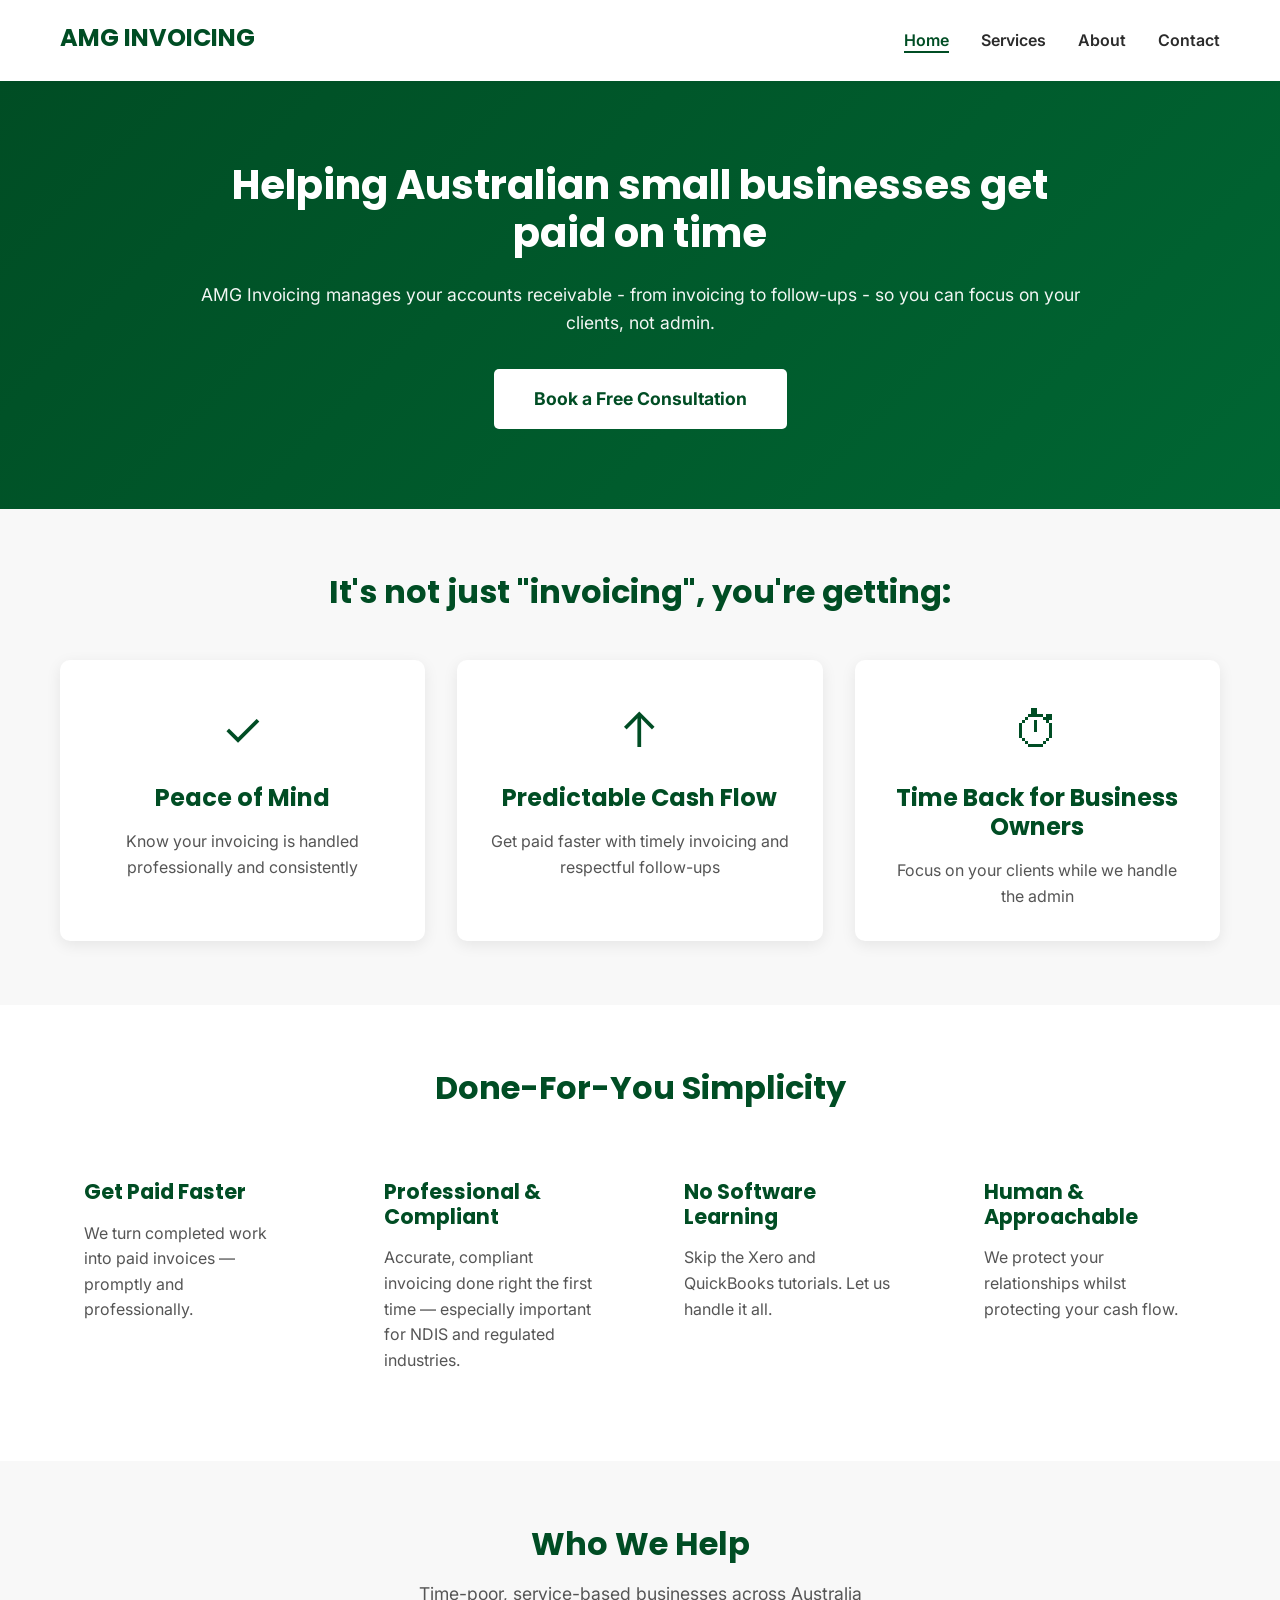
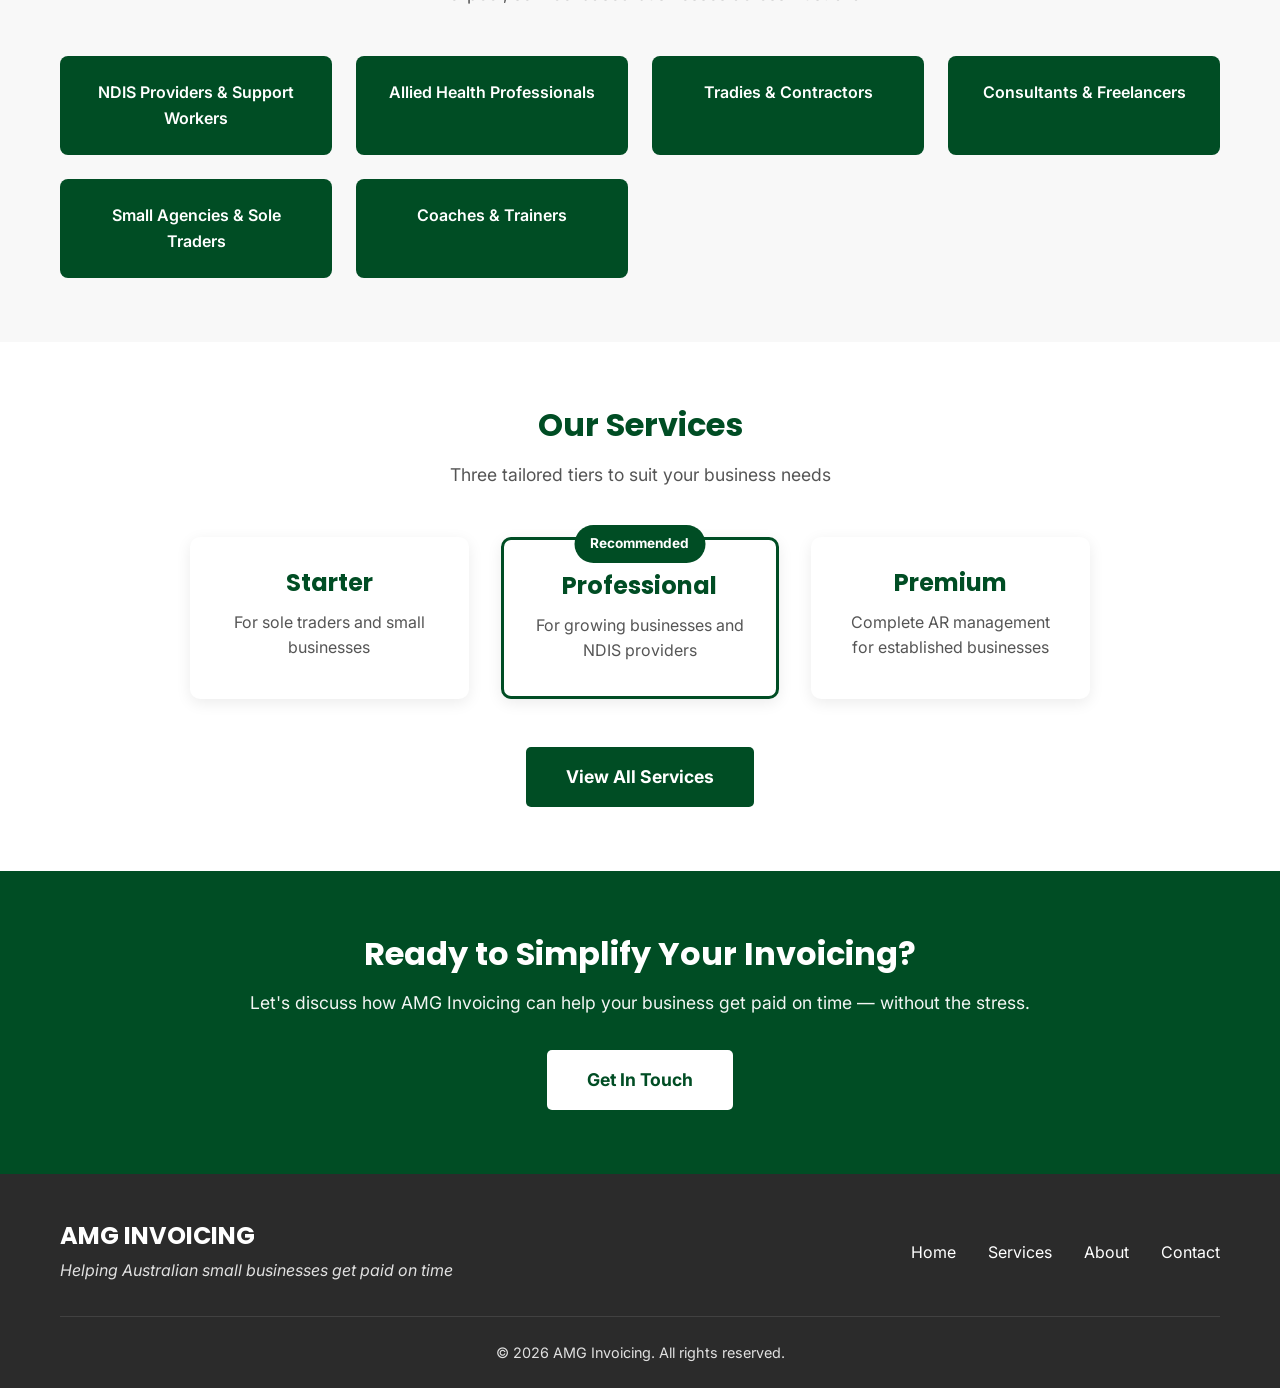
<file: index.html>
<!DOCTYPE html>
<html lang="en">
<head>
    <meta charset="UTF-8">
    <meta name="viewport" content="width=device-width, initial-scale=1.0">
    <meta name="description" content="AMG Invoicing - Professional invoicing and accounts receivable management for Australian small businesses. Get paid on time without the hassle.">
    <title>AMG Invoicing</title>
    <link rel="icon" type="image/jpg" href="amginvoicing.jpg">
    <link rel="preconnect" href="https://fonts.googleapis.com">
    <link rel="preconnect" href="https://fonts.gstatic.com" crossorigin>
    <link href="https://fonts.googleapis.com/css2?family=Inter:wght@400;600;700&family=Poppins:wght@600;700&display=swap" rel="stylesheet">
    <link rel="stylesheet" href="styles.css?v=2">
</head>
<body>
    <!-- Header -->
    <header>
        <nav class="navbar">
            <div class="container">
                <div class="logo">
                    <a href="index.html" style="text-decoration: none; color: inherit;">
                        <h1>AMG INVOICING</h1>
                    </a>
                </div>
                <ul class="nav-links">
                    <li><a href="index.html" class="active">Home</a></li>
                    <li><a href="services.html">Services</a></li>
                    <li><a href="about.html">About</a></li>
                    <li><a href="contact.html">Contact</a></li>
                </ul>
            </div>
        </nav>
    </header>

    <!-- Hero Section -->
    <section class="hero">
        <div class="container">
            <div class="hero-content">
                <h2 class="hero-title">Helping Australian small businesses get paid on time</h2>
                <p class="hero-description">AMG Invoicing manages your accounts receivable - from invoicing to follow-ups - so you can focus on your clients, not admin.</p>
                <a href="contact.html" class="cta-button">Book a Free Consultation</a>
            </div>
        </div>
    </section>

    <!-- Benefits Section -->
    <section class="benefits">
        <div class="container">
            <h2 class="section-title">It's not just "invoicing", you're getting:</h2>
            <div class="benefits-grid">
                <div class="benefit-card">
                    <div class="benefit-icon">✓</div>
                    <h3>Peace of Mind</h3>
                    <p>Know your invoicing is handled professionally and consistently</p>
                </div>
                <div class="benefit-card">
                    <div class="benefit-icon">↑</div>
                    <h3>Predictable Cash Flow</h3>
                    <p>Get paid faster with timely invoicing and respectful follow-ups</p>
                </div>
                <div class="benefit-card">
                    <div class="benefit-icon">⏱</div>
                    <h3>Time Back for Business Owners</h3>
                    <p>Focus on your clients while we handle the admin</p>
                </div>
            </div>
        </div>
    </section>

    <!-- How It Works -->
    <section class="how-it-works">
        <div class="container">
            <h2 class="section-title">Done-For-You Simplicity</h2>
            <div class="pillars-grid">
                <div class="pillar">
                    <h3>Get Paid Faster</h3>
                    <p>We turn completed work into paid invoices — promptly and professionally.</p>
                </div>
                <div class="pillar">
                    <h3>Professional & Compliant</h3>
                    <p>Accurate, compliant invoicing done right the first time — especially important for NDIS and regulated industries.</p>
                </div>
                <div class="pillar">
                    <h3>No Software Learning</h3>
                    <p>Skip the Xero and QuickBooks tutorials. Let us handle it all.</p>
                </div>
                <div class="pillar">
                    <h3>Human & Approachable</h3>
                    <p>We protect your relationships whilst protecting your cash flow.</p>
                </div>
            </div>
        </div>
    </section>

    <!-- Who We Help -->
    <section class="who-we-help">
        <div class="container">
            <h2 class="section-title">Who We Help</h2>
            <p class="section-subtitle">Time-poor, service-based businesses across Australia</p>
            <div class="industries-grid">
                <div class="industry">NDIS Providers & Support Workers</div>
                <div class="industry">Allied Health Professionals</div>
                <div class="industry">Tradies & Contractors</div>
                <div class="industry">Consultants & Freelancers</div>
                <div class="industry">Small Agencies & Sole Traders</div>
                <div class="industry">Coaches & Trainers</div>
            </div>
        </div>
    </section>

    <!-- Quick Services Preview -->
    <section class="services-preview">
        <div class="container">
            <h2 class="section-title">Our Services</h2>
            <p class="section-subtitle">Three tailored tiers to suit your business needs</p>
            <div class="service-preview-cards">
                <div class="preview-card">
                    <h3>Starter</h3>
                    <p>For sole traders and small businesses</p>
                </div>
                <div class="preview-card featured-preview">
                    <h3>Professional</h3>
                    <p>For growing businesses and NDIS providers</p>
                    <span class="preview-badge">Recommended</span>
                </div>
                <div class="preview-card">
                    <h3>Premium</h3>
                    <p>Complete AR management for established businesses</p>
                </div>
            </div>
            <a href="services.html" class="cta-button">View All Services</a>
        </div>
    </section>

    <!-- CTA Section -->
    <section class="cta-section">
        <div class="container">
            <h2>Ready to Simplify Your Invoicing?</h2>
            <p>Let's discuss how AMG Invoicing can help your business get paid on time — without the stress.</p>
            <a href="contact.html" class="cta-button">Get In Touch</a>
        </div>
    </section>

    <!-- Footer -->
    <footer class="footer">
        <div class="container">
            <div class="footer-content">
                <div class="footer-brand">
                    <h3>AMG INVOICING</h3>
                    <p>Helping Australian small businesses get paid on time</p>
                </div>
                <div class="footer-links">
                    <a href="index.html">Home</a>
                    <a href="services.html">Services</a>
                    <a href="about.html">About</a>
                    <a href="contact.html">Contact</a>
                </div>
            </div>
            <div class="footer-bottom">
                <p>&copy; 2026 AMG Invoicing. All rights reserved.</p>
            </div>
        </div>
    </footer>
</body>
</html>
</file>
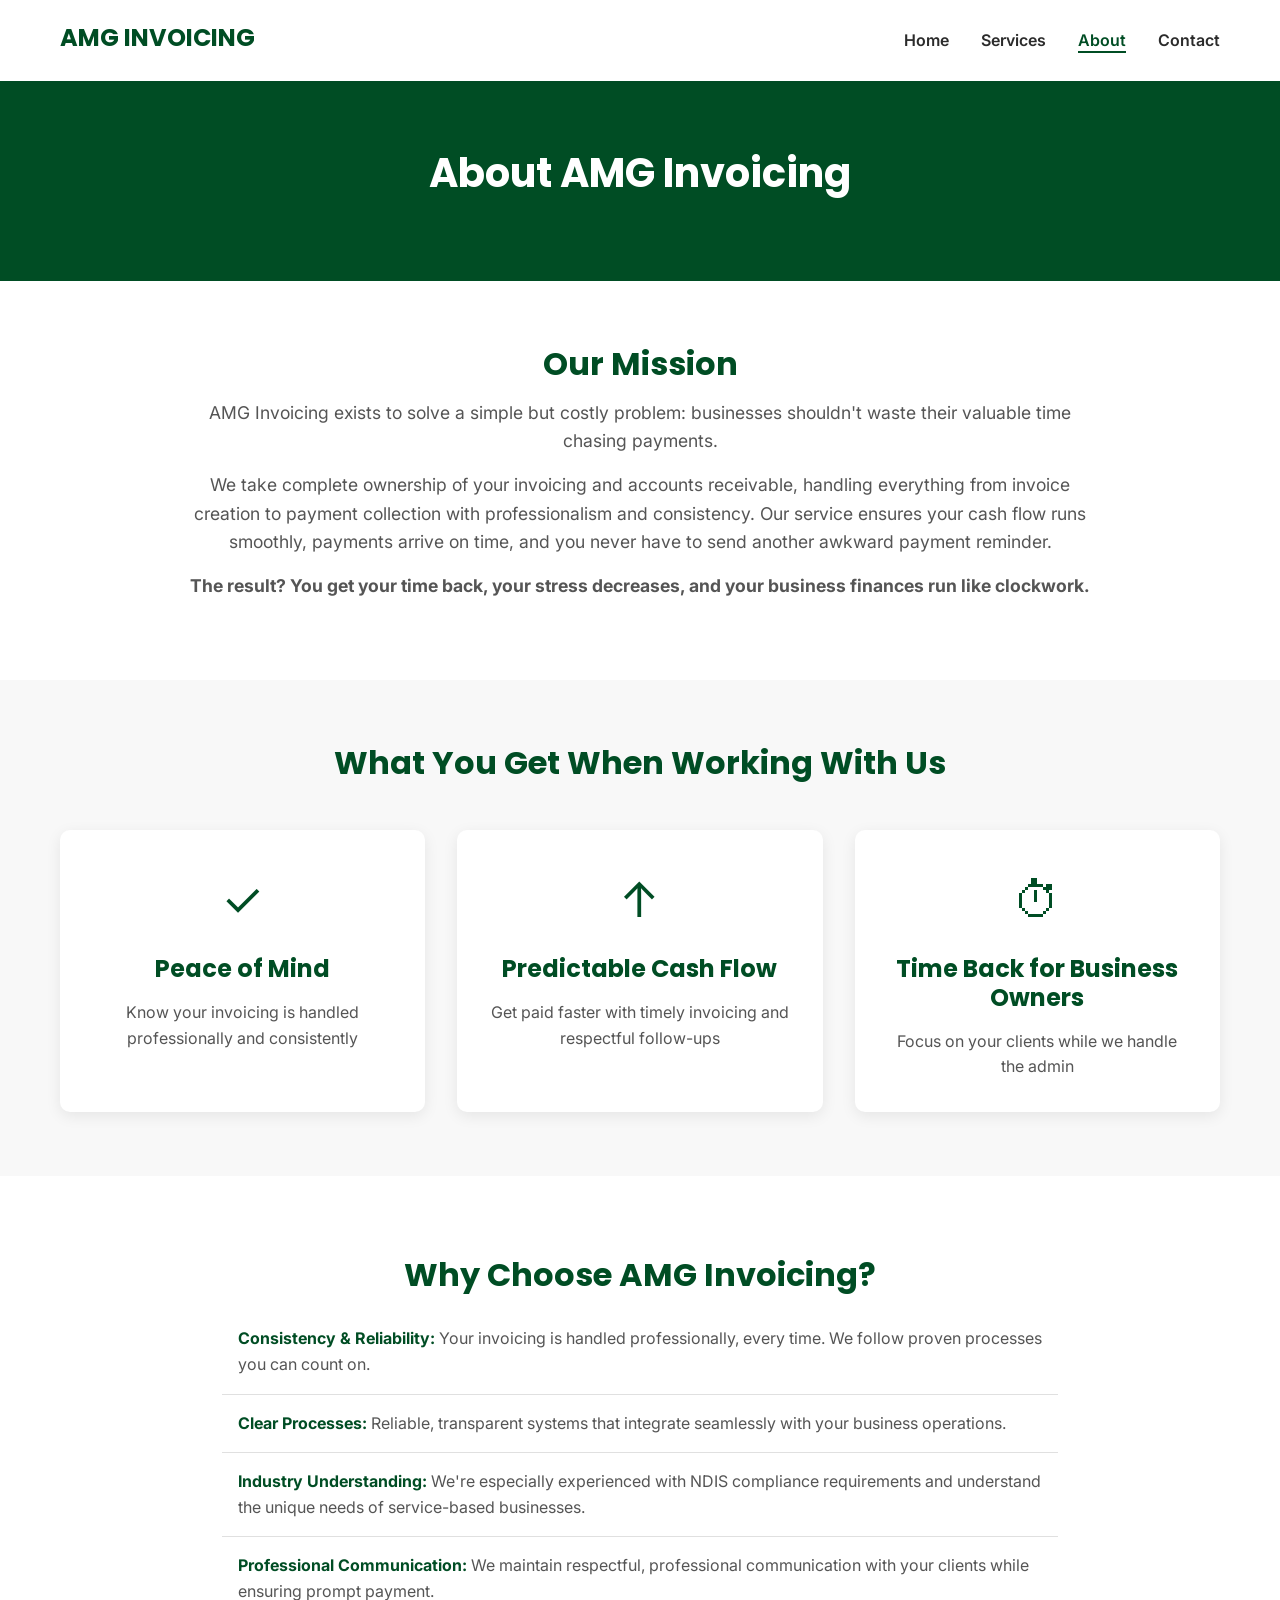
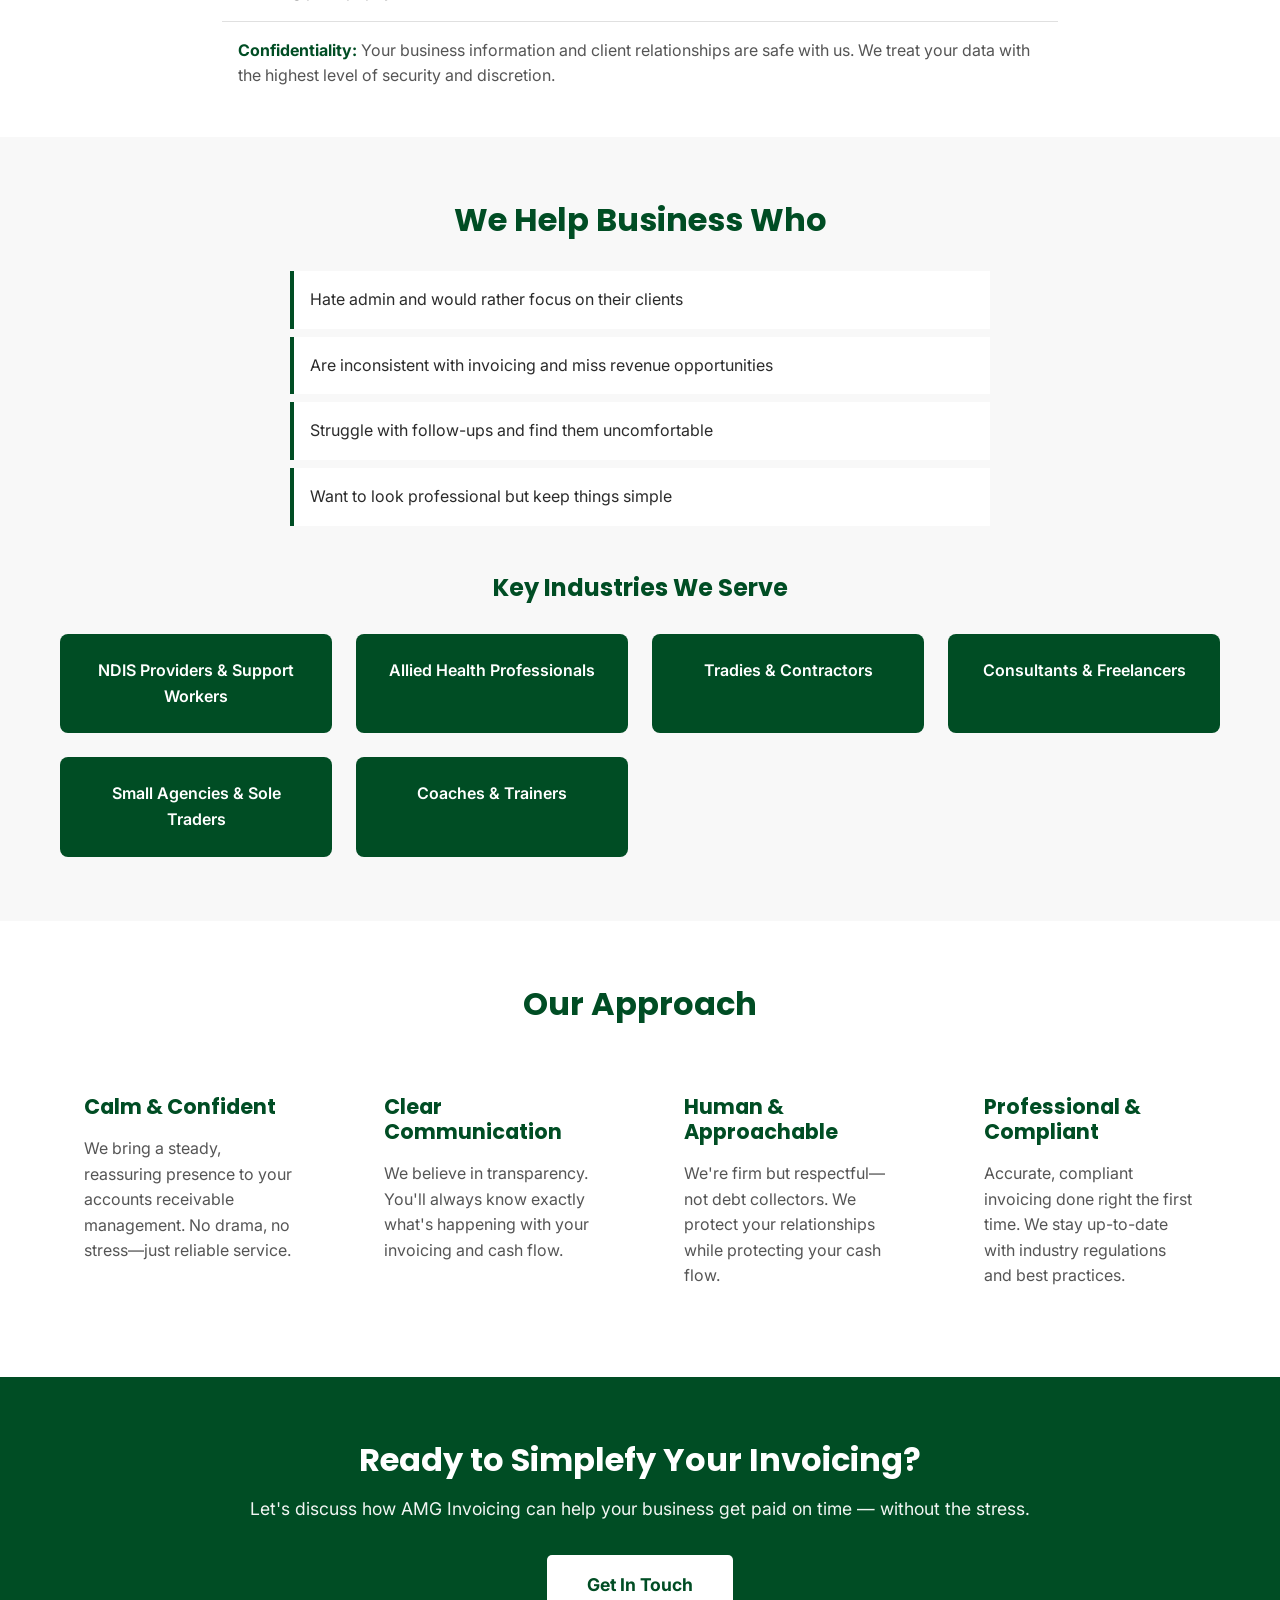
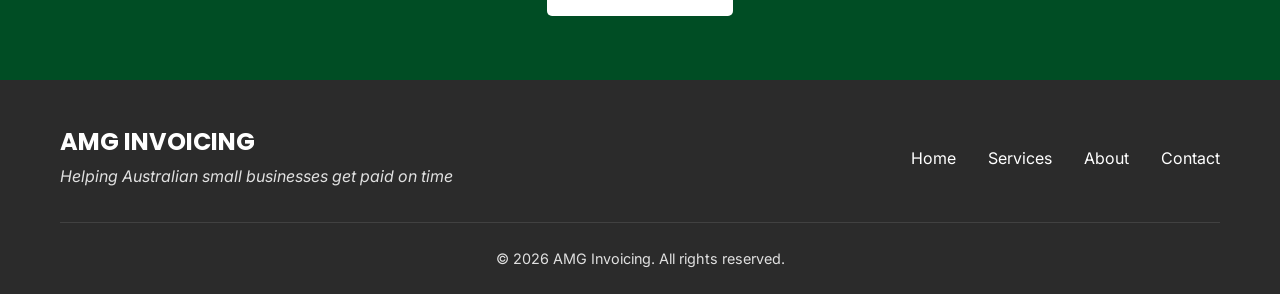
<file: about.html>
<!DOCTYPE html>
<html lang="en">
<head>
    <meta charset="UTF-8">
    <meta name="viewport" content="width=device-width, initial-scale=1.0">
    <meta name="description" content="About AMG Invoicing - Professional, reliable invoicing and accounts receivable management for Australian businesses.">
    <title>About Us | AMG Invoicing</title>
    <link rel="icon" type="image/jpg" href="amginvoicing.jpg">
    <link rel="preconnect" href="https://fonts.googleapis.com">
    <link rel="preconnect" href="https://fonts.gstatic.com" crossorigin>
    <link href="https://fonts.googleapis.com/css2?family=Inter:wght@400;600;700&family=Poppins:wght@600;700&display=swap" rel="stylesheet">
    <link rel="stylesheet" href="styles.css?v=2">
</head>
<body>
    <!-- Header -->
    <header>
        <nav class="navbar">
            <div class="container">
                <div class="logo">
                    <a href="index.html" style="text-decoration: none; color: inherit;">
                        <h1>AMG INVOICING</h1>
                    </a>
                </div>
                <ul class="nav-links">
                    <li><a href="index.html">Home</a></li>
                    <li><a href="services.html">Services</a></li>
                    <li><a href="about.html" class="active">About</a></li>
                    <li><a href="contact.html">Contact</a></li>
                </ul>
            </div>
        </nav>
    </header>

    <!-- Page Header -->
    <section class="page-header">
        <div class="container">
            <h2 class="page-title">About AMG Invoicing</h2>
        </div>
    </section>

    <!-- About Section -->
    <section class="about">
        <div class="container">
            <div class="about-content">
                <h2 class="section-title">Our Mission</h2>
                <p class="about-text">AMG Invoicing exists to solve a simple but costly problem: businesses shouldn't waste their valuable time chasing payments. </p> 
                <p class="about-text">We take complete ownership of your invoicing and accounts receivable, handling everything from invoice creation to payment collection with professionalism and consistency. Our service ensures your cash flow runs smoothly, payments arrive on time, and you never have to send another awkward payment reminder.</p>
                <p class="about-text"><b>The result? You get your time back, your stress decreases, and your business finances run like clockwork.</b></p>
            </div>
        </div>
    </section>

    <!-- What We Offer -->
    <section class="benefits">
        <div class="container">
            <h2 class="section-title">What You Get When Working With Us</h2>
            <div class="benefits-grid">
                <div class="benefit-card">
                    <div class="benefit-icon">✓</div>
                    <h3>Peace of Mind</h3>
                    <p>Know your invoicing is handled professionally and consistently</p>
                </div>
                <div class="benefit-card">
                    <div class="benefit-icon">↑</div>
                    <h3>Predictable Cash Flow</h3>
                    <p>Get paid faster with timely invoicing and respectful follow-ups</p>
                </div>
                <div class="benefit-card">
                    <div class="benefit-icon">⏱</div>
                    <h3>Time Back for Business Owners</h3>
                    <p>Focus on your clients while we handle the admin</p>
                </div>
            </div>
        </div>
    </section>

    <!-- Trust Builders -->
    <section class="trust-section">
        <div class="container">
            <div class="about-content">
                <div class="trust-builders">
                    <h2 class="section-title">Why Choose AMG Invoicing?</h2>
                    <ul>
                        <li><strong>Consistency & Reliability:</strong> Your invoicing is handled professionally, every time. We follow proven processes you can count on.</li>
                        <li><strong>Clear Processes:</strong> Reliable, transparent systems that integrate seamlessly with your business operations.</li>
                        <li><strong>Industry Understanding:</strong> We're especially experienced with NDIS compliance requirements and understand the unique needs of service-based businesses.</li>
                        <li><strong>Professional Communication:</strong> We maintain respectful, professional communication with your clients while ensuring prompt payment.</li>
                        <li><strong>Confidentiality:</strong> Your business information and client relationships are safe with us. We treat your data with the highest level of security and discretion.</li>
                    </ul>
                </div>
            </div>
        </div>
    </section>

        <!-- Who We Help -->
        <section class="who-we-help">
            <div class="container">
                <h2 class="section-title">We Help Business Who</h2>
                <div class="help-points">
                    <ul>
                        <li>Hate admin and would rather focus on their clients</li>
                        <li>Are inconsistent with invoicing and miss revenue opportunities</li>
                        <li>Struggle with follow-ups and find them uncomfortable</li>
                        <li>Want to look professional but keep things simple</li>
                    </ul>
                </div>
                <h3 class="subsection-title">Key Industries We Serve</h3>
                <div class="industries-grid">
                    <div class="industry">NDIS Providers & Support Workers</div>
                    <div class="industry">Allied Health Professionals</div>
                    <div class="industry">Tradies & Contractors</div>
                    <div class="industry">Consultants & Freelancers</div>
                    <div class="industry">Small Agencies & Sole Traders</div>
                    <div class="industry">Coaches & Trainers</div>
                </div>
            </div>
        </section>

    <!-- Brand Values -->
    <section class="values-section">
        <div class="container">
            <h2 class="section-title">Our Approach</h2>
            <div class="pillars-grid">
                <div class="pillar">
                    <h3>Calm & Confident</h3>
                    <p>We bring a steady, reassuring presence to your accounts receivable management. No drama, no stress—just reliable service.</p>
                </div>
                <div class="pillar">
                    <h3>Clear Communication</h3>
                    <p>We believe in transparency. You'll always know exactly what's happening with your invoicing and cash flow.</p>
                </div>
                <div class="pillar">
                    <h3>Human & Approachable</h3>
                    <p>We're firm but respectful—not debt collectors. We protect your relationships while protecting your cash flow.</p>
                </div>
                <div class="pillar">
                    <h3>Professional & Compliant</h3>
                    <p>Accurate, compliant invoicing done right the first time. We stay up-to-date with industry regulations and best practices.</p>
                </div>
            </div>
        </div>
    </section>

    <!-- CTA Section -->
    <section class="cta-section">
        <div class="container">
            <h2>Ready to Simplefy Your Invoicing?</h2>
            <p>Let's discuss how AMG Invoicing can help your business get paid on time — without the stress.</p>
            <a href="contact.html" class="cta-button">Get In Touch</a>
        </div>
    </section>

    <!-- Footer -->
    <footer class="footer">
        <div class="container">
            <div class="footer-content">
                <div class="footer-brand">
                    <h3>AMG INVOICING</h3>
                    <p>Helping Australian small businesses get paid on time</p>
                </div>
                <div class="footer-links">
                    <a href="index.html">Home</a>
                    <a href="services.html">Services</a>
                    <a href="about.html">About</a>
                    <a href="contact.html">Contact</a>
                </div>
            </div>
            <div class="footer-bottom">
                <p>&copy; 2026 AMG Invoicing. All rights reserved.</p>
            </div>
        </div>
    </footer>
</body>
</html>
</file>
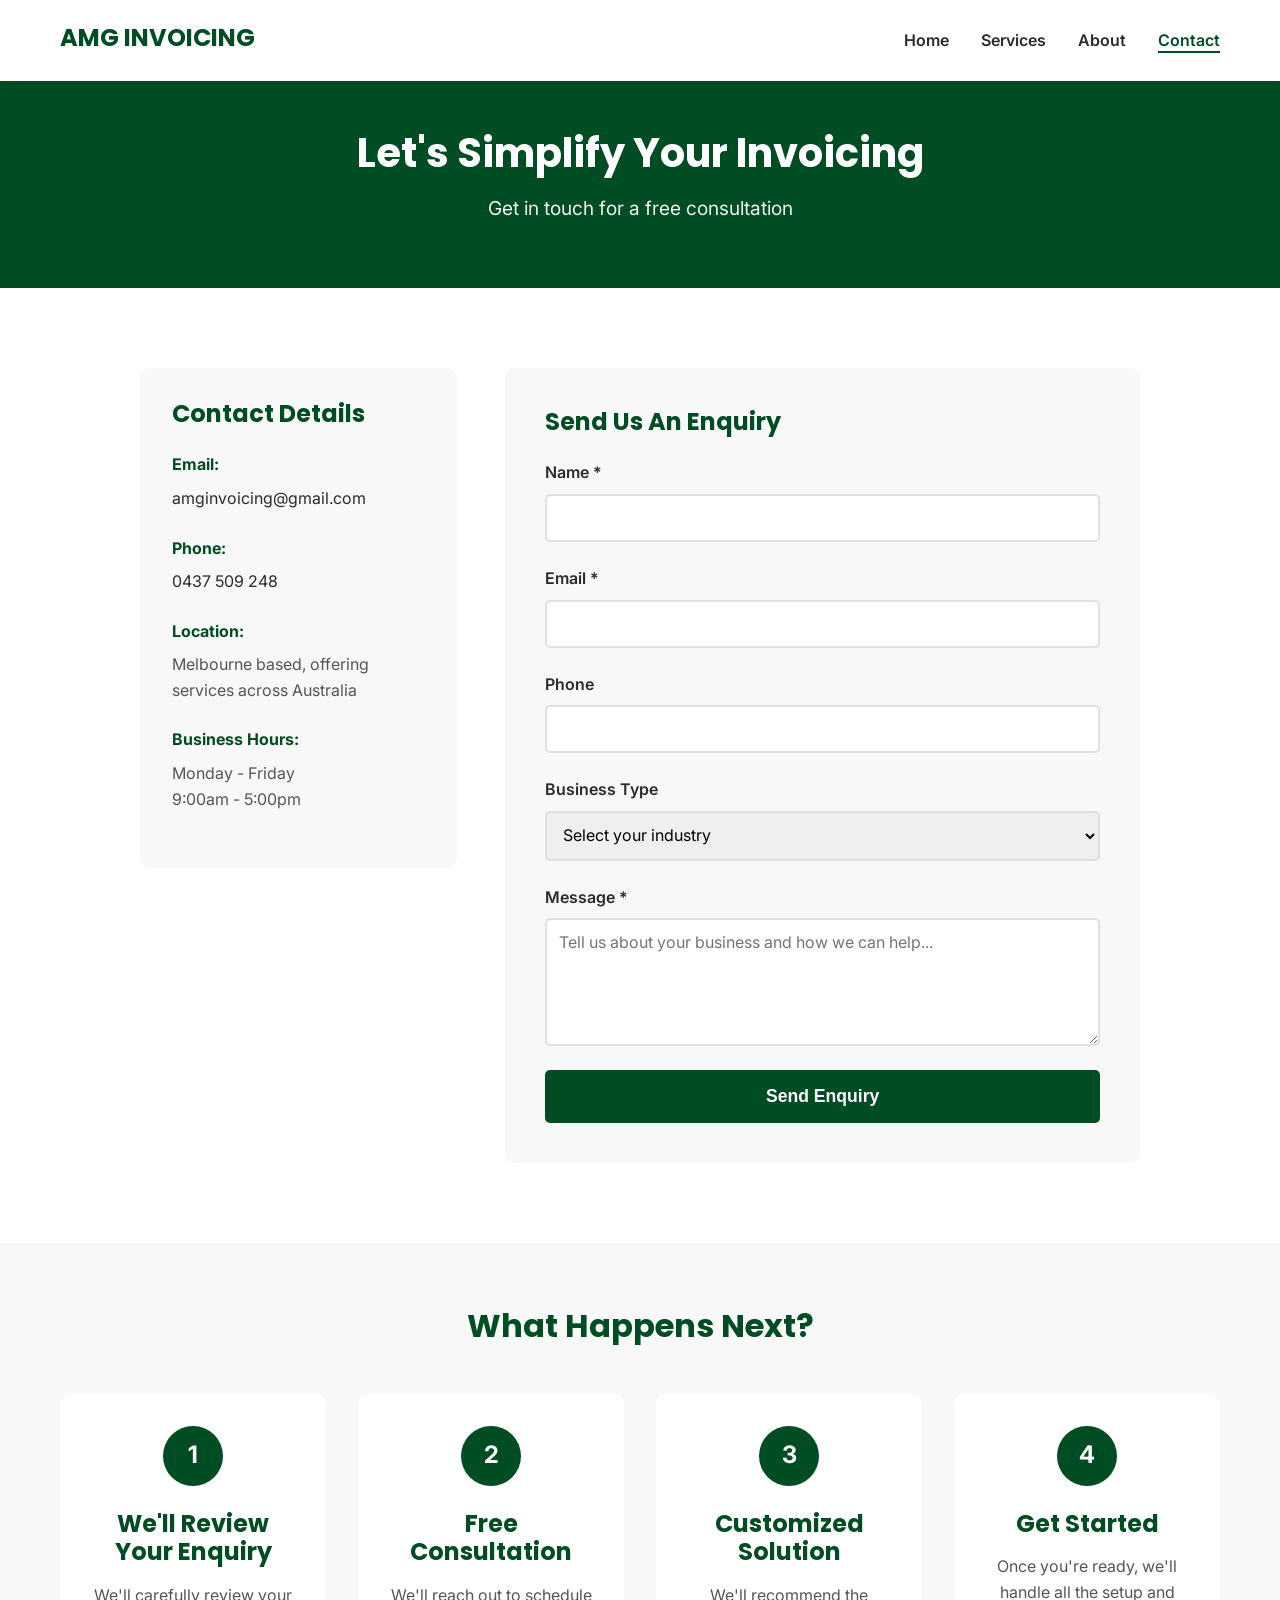
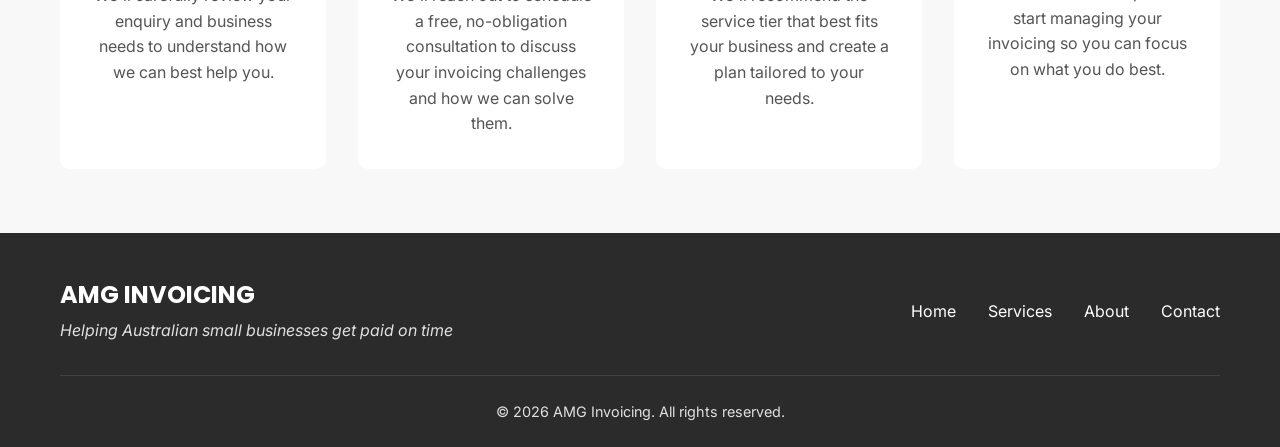
<file: contact.html>
<!DOCTYPE html>
<html lang="en">
<head>
    <meta charset="UTF-8">
    <meta name="viewport" content="width=device-width, initial-scale=1.0">
    <meta name="description" content="Contact AMG Invoicing - Get in touch for a free consultation about our invoicing and accounts receivable services.">
    <title>Contact Us | AMG Invoicing</title>
    <link rel="icon" type="image/jpg" href="amginvoicing.jpg">
    <link rel="preconnect" href="https://fonts.googleapis.com">
    <link rel="preconnect" href="https://fonts.gstatic.com" crossorigin>
    <link href="https://fonts.googleapis.com/css2?family=Inter:wght@400;600;700&family=Poppins:wght@600;700&display=swap" rel="stylesheet">
    <link rel="stylesheet" href="styles.css?v=2">
</head>
<body>
    <!-- Header -->
    <header>
        <nav class="navbar">
            <div class="container">
                <div class="logo">
                    <a href="index.html" style="text-decoration: none; color: inherit;">
                        <h1>AMG INVOICING</h1>
                    </a>
                </div>
                <ul class="nav-links">
                    <li><a href="index.html">Home</a></li>
                    <li><a href="services.html">Services</a></li>
                    <li><a href="about.html">About</a></li>
                    <li><a href="contact.html" class="active">Contact</a></li>
                </ul>
            </div>
        </nav>
    </header>

    <!-- Page Header -->
    <section class="page-header">
        <div class="container">
            <h2 class="page-title">Let's Simplify Your Invoicing</h2>
            <p class="page-subtitle">Get in touch for a free consultation</p>
        </div>
    </section>

    <!-- Contact Section -->
    <section class="contact">
        <div class="container">
            <div class="contact-wrapper">
                <div class="contact-info">
                    <h3>Contact Details</h3>
                    <div class="contact-item">
                        <strong>Email:</strong>
                        <a href="mailto:amginvoicing@gmail.com">amginvoicing@gmail.com</a>
                    </div>
                    <div class="contact-item">
                        <strong>Phone:</strong>
                        <a href="tel:0437509248">0437 509 248</a>
                    </div>
                    <div class="contact-item">
                        <strong>Location:</strong>
                        <p>Melbourne based, offering services across Australia</p>
                    </div>
                    <div class="contact-item">
                        <strong>Business Hours:</strong>
                        <p>Monday - Friday<br>9:00am - 5:00pm</p>
                    </div>
                </div>
                <div class="contact-form-wrapper">
                    <h3>Send Us An Enquiry</h3>
                    <form action="https://formspree.io/f/xkoowbpy" method="POST" class="contact-form">
                        <div class="form-group">
                            <label for="name">Name *</label>
                            <input type="text" id="name" name="name" required>
                        </div>
                        <div class="form-group">
                            <label for="email">Email *</label>
                            <input type="email" id="email" name="email" required>
                        </div>
                        <div class="form-group">
                            <label for="phone">Phone</label>
                            <input type="tel" id="phone" name="phone">
                        </div>
                        <div class="form-group">
                            <label for="business">Business Type</label>
                            <select id="business" name="business">
                                <option value="">Select your industry</option>
                                <option value="ndis">NDIS Provider / Support Worker</option>
                                <option value="allied-health">Allied Health Professional</option>
                                <option value="tradie">Tradie / Contractor</option>
                                <option value="consultant">Consultant / Freelancer</option>
                                <option value="agency">Small Agency / Sole Trader</option>
                                <option value="coach">Coach / Trainer</option>
                                <option value="other">Other</option>
                            </select>
                        </div>
                        <div class="form-group">
                            <label for="message">Message *</label>
                            <textarea id="message" name="message" rows="5" required placeholder="Tell us about your business and how we can help..."></textarea>
                        </div>
                        <button type="submit" class="submit-button">Send Enquiry</button>
                    </form>
                </div>
            </div>
        </div>
    </section>

    <!-- FAQ or Additional Info -->
    <section class="contact-info-section">
        <div class="container">
            <h2 class="section-title">What Happens Next?</h2>
            <div class="process-steps">
                <div class="step">
                    <div class="step-number">1</div>
                    <h3>We'll Review Your Enquiry</h3>
                    <p>We'll carefully review your enquiry and business needs to understand how we can best help you.</p>
                </div>
                <div class="step">
                    <div class="step-number">2</div>
                    <h3>Free Consultation</h3>
                    <p>We'll reach out to schedule a free, no-obligation consultation to discuss your invoicing challenges and how we can solve them.</p>
                </div>
                <div class="step">
                    <div class="step-number">3</div>
                    <h3>Customized Solution</h3>
                    <p>We'll recommend the service tier that best fits your business and create a plan tailored to your needs.</p>
                </div>
                <div class="step">
                    <div class="step-number">4</div>
                    <h3>Get Started</h3>
                    <p>Once you're ready, we'll handle all the setup and start managing your invoicing so you can focus on what you do best.</p>
                </div>
            </div>
        </div>
    </section>

    <!-- Footer -->
    <footer class="footer">
        <div class="container">
            <div class="footer-content">
                <div class="footer-brand">
                    <h3>AMG INVOICING</h3>
                    <p>Helping Australian small businesses get paid on time</p>
                </div>
                <div class="footer-links">
                    <a href="index.html">Home</a>
                    <a href="services.html">Services</a>
                    <a href="about.html">About</a>
                    <a href="contact.html">Contact</a>
                </div>
            </div>
            <div class="footer-bottom">
                <p>&copy; 2026 AMG Invoicing. All rights reserved.</p>
            </div>
        </div>
    </footer>
</body>
</html>
</file>
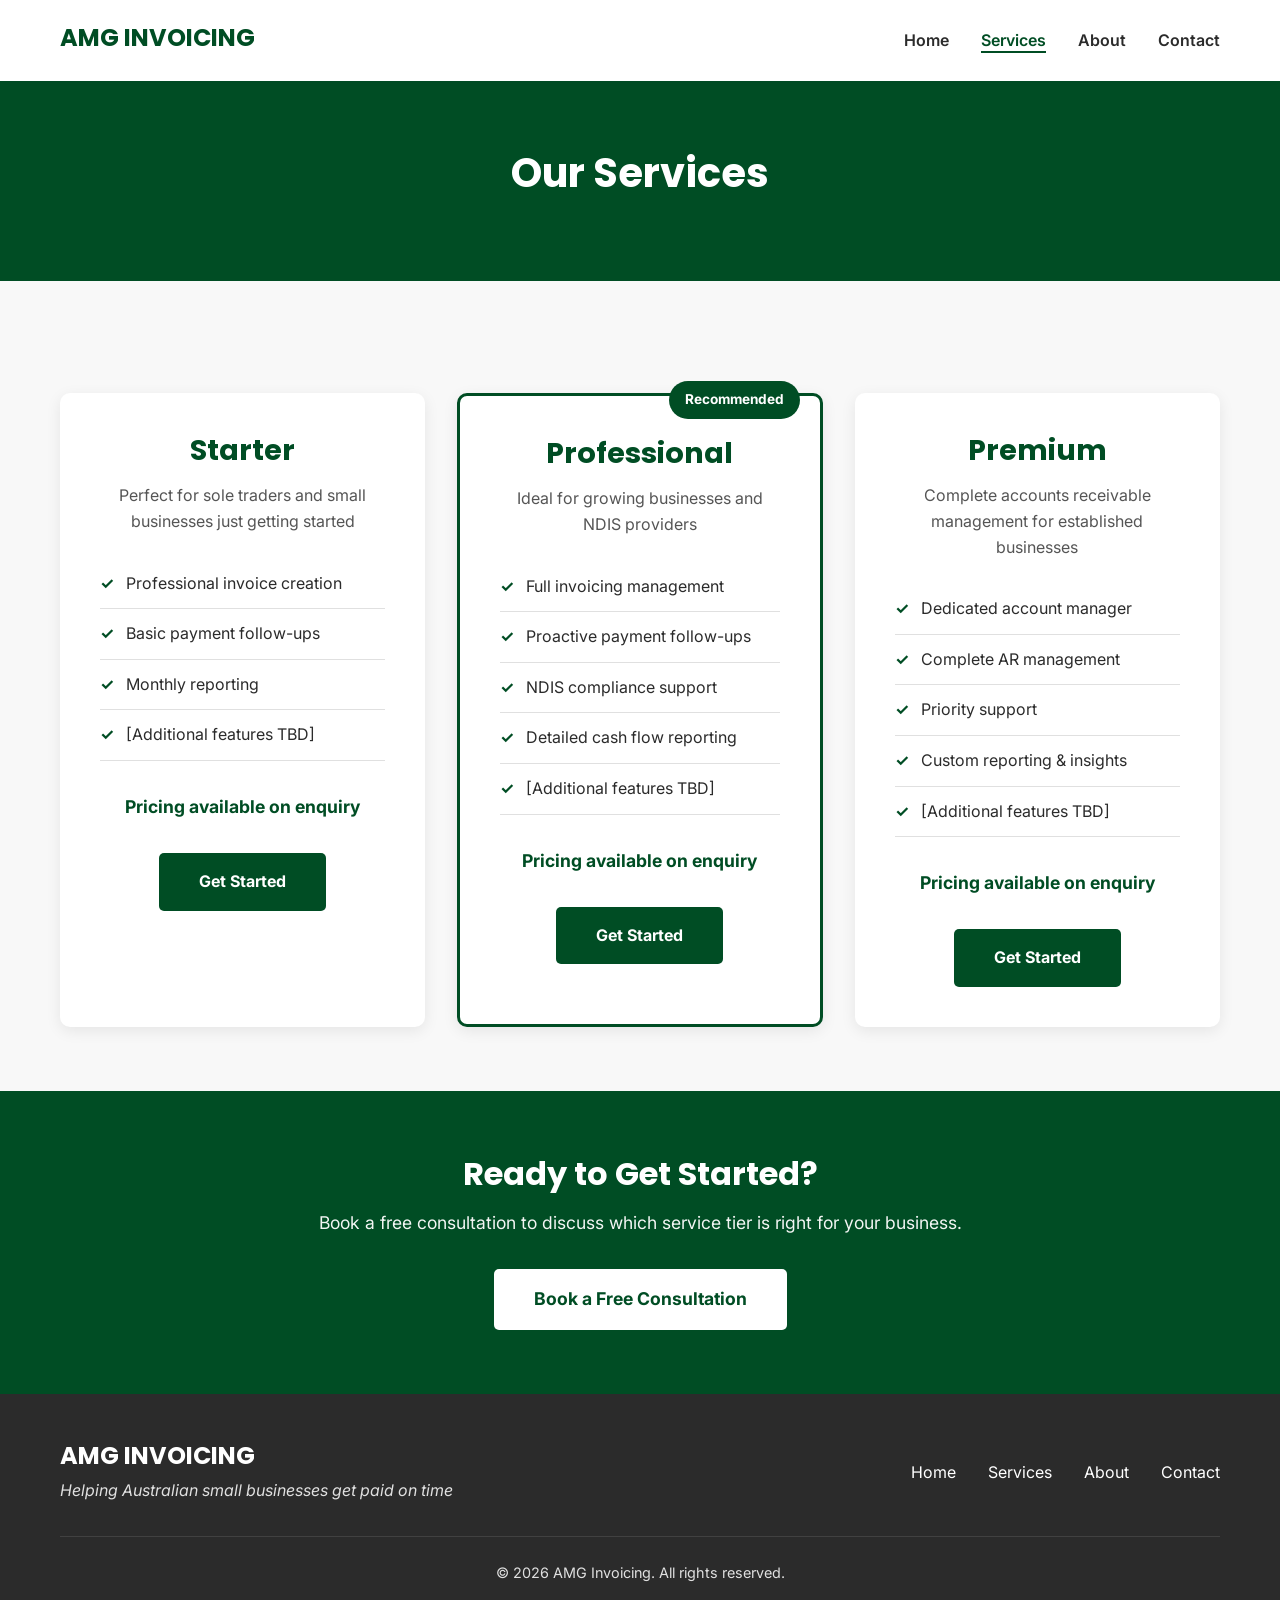
<file: services.html>
<!DOCTYPE html>
<html lang="en">
<head>
    <meta charset="UTF-8">
    <meta name="viewport" content="width=device-width, initial-scale=1.0">
    <meta name="description" content="AMG Invoicing Services - Tailored invoicing solutions for Australian service-based businesses.">
    <title>Our Services | AMG Invoicing</title>
    <link rel="icon" type="image/jpg" href="amginvoicing.jpg">
    <link rel="preconnect" href="https://fonts.googleapis.com">
    <link rel="preconnect" href="https://fonts.gstatic.com" crossorigin>
    <link href="https://fonts.googleapis.com/css2?family=Inter:wght@400;600;700&family=Poppins:wght@600;700&display=swap" rel="stylesheet">
    <link rel="stylesheet" href="styles.css?v=2">
</head>
<body>
    <!-- Header -->
    <header>
        <nav class="navbar">
            <div class="container">
                <div class="logo">
                    <a href="index.html" style="text-decoration: none; color: inherit;">
                        <h1>AMG INVOICING</h1>
                    </a>
                </div>
                <ul class="nav-links">
                    <li><a href="index.html">Home</a></li>
                    <li><a href="services.html" class="active">Services</a></li>
                    <li><a href="about.html">About</a></li>
                    <li><a href="contact.html">Contact</a></li>
                </ul>
            </div>
        </nav>
    </header>

    <!-- Page Header -->
    <section class="page-header">
        <div class="container">
            <h2 class="page-title">Our Services</h2>
        </div>
    </section>

    <!-- Services Section -->
    <section class="services">
        <div class="container">
            <div class="services-grid">
                <div class="service-card">
                    <h3 class="service-tier">Starter</h3>
                    <p class="service-description">Perfect for sole traders and small businesses just getting started</p>
                    <ul class="service-features">
                        <li>Professional invoice creation</li>
                        <li>Basic payment follow-ups</li>
                        <li>Monthly reporting</li>
                        <li>[Additional features TBD]</li>
                    </ul>
                    <p class="service-price">Pricing available on enquiry</p>
                    <a href="contact.html" class="service-cta">Get Started</a>
                </div>
                <div class="service-card featured">
                    <div class="popular-badge">Recommended</div>
                    <h3 class="service-tier">Professional</h3>
                    <p class="service-description">Ideal for growing businesses and NDIS providers</p>
                    <ul class="service-features">
                        <li>Full invoicing management</li>
                        <li>Proactive payment follow-ups</li>
                        <li>NDIS compliance support</li>
                        <li>Detailed cash flow reporting</li>
                        <li>[Additional features TBD]</li>
                    </ul>
                    <p class="service-price">Pricing available on enquiry</p>
                    <a href="contact.html" class="service-cta">Get Started</a>
                </div>
                <div class="service-card">
                    <h3 class="service-tier">Premium</h3>
                    <p class="service-description">Complete accounts receivable management for established businesses</p>
                    <ul class="service-features">
                        <li>Dedicated account manager</li>
                        <li>Complete AR management</li>
                        <li>Priority support</li>
                        <li>Custom reporting & insights</li>
                        <li>[Additional features TBD]</li>
                    </ul>
                    <p class="service-price">Pricing available on enquiry</p>
                    <a href="contact.html" class="service-cta">Get Started</a>
                </div>
            </div>
        </div>
    </section>

    <!-- CTA Section -->
    <section class="cta-section">
        <div class="container">
            <h2>Ready to Get Started?</h2>
            <p>Book a free consultation to discuss which service tier is right for your business.</p>
            <a href="contact.html" class="cta-button">Book a Free Consultation</a>
        </div>
    </section>

    <!-- Footer -->
    <footer class="footer">
        <div class="container">
            <div class="footer-content">
                <div class="footer-brand">
                    <h3>AMG INVOICING</h3>
                    <p>Helping Australian small businesses get paid on time</p>
                </div>
                <div class="footer-links">
                    <a href="index.html">Home</a>
                    <a href="services.html">Services</a>
                    <a href="about.html">About</a>
                    <a href="contact.html">Contact</a>
                </div>
            </div>
            <div class="footer-bottom">
                <p>&copy; 2026 AMG Invoicing. All rights reserved.</p>
            </div>
        </div>
    </footer>
</body>
</html>
</file>
<file: styles.css>
/* ===================================
   AMG Invoicing - Stylesheet
   Brand Colors:
   - Emerald Green: #004D24
   - Charcoal: #2b2b2b
   - White: #ffffff
   =================================== */

/* Reset & Base Styles */
* {
    margin: 0;
    padding: 0;
    box-sizing: border-box;
}

:root {
    --emerald-green: #004D24;
    --charcoal: #2b2b2b;
    --white: #ffffff;
    --light-gray: #f8f8f8;
    --medium-gray: #e0e0e0;
    --text-gray: #555555;
}

html {
    scroll-behavior: smooth;
}

body {
    font-family: 'Inter', -apple-system, BlinkMacSystemFont, 'Segoe UI', sans-serif;
    line-height: 1.6;
    color: var(--charcoal);
    background-color: var(--white);
}

.container {
    max-width: 1200px;
    margin: 0 auto;
    padding: 0 20px;
}

/* Typography */
h1, h2, h3 {
    font-family: 'Poppins', sans-serif;
    font-weight: 700;
    line-height: 1.2;
}

h1 {
    font-size: 1.8rem;
    color: var(--emerald-green);
}

h2 {
    font-size: 2rem;
    margin-bottom: 1rem;
}

h3 {
    font-size: 1.5rem;
    margin-bottom: 0.75rem;
}

p {
    margin-bottom: 1rem;
}

/* Header & Navigation */
header {
    background-color: var(--white);
    box-shadow: 0 2px 10px rgba(0, 0, 0, 0.05);
    position: sticky;
    top: 0;
    z-index: 1000;
}

.navbar {
    padding: 1.5rem 0;
}

.navbar .container {
    display: flex;
    justify-content: space-between;
    align-items: center;
}

.logo h1 {
    margin-bottom: 0.25rem;
    font-size: 1.5rem;
}

.logo-tagline {
    font-size: 0.75rem;
    color: var(--text-gray);
    margin: 0;
}

.nav-links {
    display: flex;
    list-style: none;
    gap: 2rem;
}

.nav-links a {
    text-decoration: none;
    color: var(--charcoal);
    font-weight: 600;
    transition: color 0.3s ease;
    padding-bottom: 4px;
}

.nav-links a:hover {
    color: var(--emerald-green);
}

.nav-links a.active {
    color: var(--emerald-green);
    border-bottom: 2px solid var(--emerald-green);
    padding-bottom: 1px;
}

/* Hero Section */
.hero {
    background: linear-gradient(135deg, var(--emerald-green) 0%, #006633 100%);
    color: var(--white);
    padding: 5rem 0;
    text-align: center;
}

/* Page Header (for separate pages) */
.page-header {
    background-color: #004D24 !important;
    background-image: linear-gradient(135deg, #004D24 0%, #006633 100%) !important;
    background: #004D24 !important;
    color: #ffffff !important;
    padding: 3rem 0 !important;
    text-align: center;
    min-height: 200px;
    display: flex;
    align-items: center;
    justify-content: center;
}

.page-header .container {
    color: #ffffff !important;
}

.page-title {
    font-size: 2.5rem;
    margin-bottom: 1rem;
    color: #ffffff !important;
}

.page-subtitle {
    font-size: 1.2rem;
    opacity: 0.95;
    color: #ffffff !important;
}

.hero-content {
    max-width: 900px;
    margin: 0 auto;
}

.hero-title {
    font-size: 2.5rem;
    margin-bottom: 1.5rem;
    color: var(--white);
}

.hero-subtitle {
    font-size: 1.25rem;
    margin-bottom: 1rem;
    font-weight: 600;
}

.hero-description {
    font-size: 1.1rem;
    margin-bottom: 2rem;
    opacity: 0.95;
}

.cta-button {
    display: inline-block;
    background-color: var(--white);
    color: var(--emerald-green);
    padding: 1rem 2.5rem;
    font-size: 1.1rem;
    font-weight: 700;
    text-decoration: none;
    border-radius: 5px;
    transition: transform 0.3s ease, box-shadow 0.3s ease;
}

.cta-button:hover {
    transform: translateY(-2px);
    box-shadow: 0 8px 20px rgba(0, 0, 0, 0.15);
}

/* Section Styles */
section {
    padding: 4rem 0;
}

.section-title {
    text-align: center;
    color: var(--emerald-green);
    margin-bottom: 1rem;
}

.section-subtitle {
    text-align: center;
    font-size: 1.1rem;
    color: var(--text-gray);
    margin-bottom: 3rem;
}

/* Benefits Section */
.benefits {
    background-color: var(--light-gray);
}

.benefits-grid {
    display: grid;
    grid-template-columns: repeat(auto-fit, minmax(280px, 1fr));
    gap: 2rem;
    margin-top: 3rem;
}

.benefit-card {
    background-color: var(--white);
    padding: 2rem;
    border-radius: 10px;
    text-align: center;
    box-shadow: 0 4px 15px rgba(0, 0, 0, 0.08);
    transition: transform 0.3s ease;
}

.benefit-card:hover {
    transform: translateY(-5px);
}

.benefit-icon {
    font-size: 3rem;
    color: var(--emerald-green);
    margin-bottom: 1rem;
}

.benefit-card h3 {
    color: var(--emerald-green);
    margin-bottom: 1rem;
}

.benefit-card p {
    color: var(--text-gray);
    margin: 0;
}

/* How It Works / Pillars */
.how-it-works {
    background-color: var(--white);
}

.pillars-grid {
    display: grid;
    grid-template-columns: repeat(auto-fit, minmax(250px, 1fr));
    gap: 2.5rem;
    margin-top: 3rem;
}

.pillar {
    padding: 1.5rem;
}

.pillar h3 {
    color: var(--emerald-green);
    margin-bottom: 1rem;
    font-size: 1.3rem;
}

.pillar p {
    color: var(--text-gray);
    margin: 0;
}

/* Services Section */
.services {
    background-color: #f8f8f8;
    padding: 4rem 0;
}

.services-grid {
    display: grid;
    grid-template-columns: repeat(auto-fit, minmax(300px, 1fr));
    gap: 2rem;
    margin-top: 3rem;
}

.service-card {
    background-color: #ffffff !important;
    padding: 2.5rem;
    border-radius: 10px;
    box-shadow: 0 4px 15px rgba(0, 0, 0, 0.08);
    position: relative;
    transition: transform 0.3s ease, box-shadow 0.3s ease;
    display: flex;
    flex-direction: column;
    text-align: center;
}

.service-card:hover {
    transform: translateY(-5px);
    box-shadow: 0 8px 25px rgba(0, 0, 0, 0.12);
}

.service-card.featured {
    border: 3px solid var(--emerald-green);
}

.popular-badge {
    position: absolute;
    top: -15px;
    right: 20px;
    background-color: var(--emerald-green);
    color: var(--white);
    padding: 0.5rem 1rem;
    border-radius: 20px;
    font-size: 0.85rem;
    font-weight: 700;
}

.service-tier {
    color: var(--emerald-green);
    font-size: 1.8rem;
    margin-bottom: 1rem;
}

.service-description {
    color: var(--text-gray);
    margin-bottom: 1.5rem;
    min-height: 50px;
}

.service-features {
    list-style: none;
    margin-bottom: 2rem;
    text-align: left;
}

.service-features li {
    padding: 0.75rem 0;
    border-bottom: 1px solid var(--medium-gray);
    color: var(--charcoal);
}

.service-features li:before {
    content: "✓ ";
    color: var(--emerald-green);
    font-weight: bold;
    margin-right: 0.5rem;
}

.service-price {
    font-weight: 700;
    font-size: 1.1rem;
    color: var(--emerald-green);
    text-align: center;
    margin: 0 0 1rem 0;
}

/* Who We Help Section */
.who-we-help {
    background-color: var(--light-gray);
}

.industries-grid {
    display: grid;
    grid-template-columns: repeat(auto-fit, minmax(250px, 1fr));
    gap: 1.5rem;
    margin-top: 2rem;
}

.industry {
    background-color: #004D24 !important;
    padding: 1.5rem;
    border-radius: 8px;
    text-align: center;
    font-weight: 600;
    color: #ffffff !important;
    transition: background-color 0.3s ease, transform 0.3s ease;
}

/* About Section */
.about {
    background-color: #ffffff !important;
}

.about-content {
    max-width: 900px;
    margin: 0 auto;
}

.about-text {
    font-size: 1.1rem;
    color: var(--text-gray);
    text-align: center;
}

.trust-builders {
    background-color: var(--white);
    padding: 2rem;
    border-radius: 10px;
    margin-top: 3rem;
}

.trust-builders h3 {
    color: var(--emerald-green);
    margin-bottom: 1.5rem;
    text-align: center;
}

.trust-builders ul {
    list-style: none;
}

.trust-builders li {
    padding: 1rem;
    border-bottom: 1px solid var(--medium-gray);
    color: var(--text-gray);
}

.trust-builders li:last-child {
    border-bottom: none;
}

.trust-builders strong {
    color: var(--emerald-green);
}

/* Contact Section */
.contact {
    background-color: var(--white);
}

.contact-wrapper {
    display: grid;
    grid-template-columns: 1fr 2fr;
    gap: 3rem;
    margin-top: 1rem;
    margin-bottom: 1rem;
    max-width: 1000px;
    margin-left: auto;
    margin-right: auto;
}

.contact-info {
    background-color: var(--light-gray);
    padding: 2rem;
    border-radius: 10px;
    height: fit-content;
}

.contact-info h3 {
    color: var(--emerald-green);
    margin-bottom: 1.5rem;
}

.contact-item {
    margin-bottom: 1.5rem;
}

.contact-item strong {
    display: block;
    color: var(--emerald-green);
    margin-bottom: 0.5rem;
}

.contact-item a {
    color: var(--charcoal);
    text-decoration: none;
}

.contact-item a:hover {
    color: var(--emerald-green);
}

.contact-item p {
    margin: 0;
    color: var(--text-gray);
}

/* Contact Form */
.contact-form-wrapper {
    background-color: var(--light-gray);
    padding: 2.5rem;
    border-radius: 10px;
}

.contact-form {
    display: flex;
    flex-direction: column;
    gap: 1.5rem;
}

.form-group {
    display: flex;
    flex-direction: column;
}

.form-group label {
    font-weight: 600;
    margin-bottom: 0.5rem;
    color: var(--charcoal);
}

.form-group input,
.form-group select,
.form-group textarea {
    padding: 0.75rem;
    border: 2px solid var(--medium-gray);
    border-radius: 5px;
    font-family: 'Inter', sans-serif;
    font-size: 1rem;
    transition: border-color 0.3s ease;
}

.form-group input:focus,
.form-group select:focus,
.form-group textarea:focus {
    outline: none;
    border-color: var(--emerald-green);
}

.submit-button {
    background-color: var(--emerald-green);
    color: var(--white);
    padding: 1rem 2rem;
    font-size: 1.1rem;
    font-weight: 700;
    border: none;
    border-radius: 5px;
    cursor: pointer;
    transition: background-color 0.3s ease, transform 0.3s ease;
}

.submit-button:hover {
    background-color: #006633;
    transform: translateY(-2px);
}

/* Footer */
.footer {
    background-color: var(--charcoal);
    color: var(--white);
    padding: 3rem 0 1.5rem;
}

.footer-content {
    display: flex;
    justify-content: space-between;
    align-items: center;
    margin-bottom: 2rem;
}

.footer-brand h3 {
    color: #ffffff !important;
    margin-bottom: 0.5rem;
}

.footer-brand p {
    color: var(--medium-gray);
    margin: 0;
    font-style: italic;
}

.footer-links {
    display: flex;
    gap: 2rem;
}

.footer-links a {
    color: var(--white);
    text-decoration: none;
    transition: color 0.3s ease;
}

.footer-links a:hover {
    color: var(--emerald-green);
}

.footer-bottom {
    text-align: center;
    padding-top: 1.5rem;
    border-top: 1px solid rgba(255, 255, 255, 0.1);
}

.footer-bottom p {
    color: var(--medium-gray);
    font-size: 0.9rem;
    margin: 0;
}

/* Responsive Design */
@media (max-width: 768px) {
    .navbar .container {
        flex-direction: column;
        gap: 1rem;
    }

    .nav-links {
        gap: 1rem;
    }

    .hero-title {
        font-size: 1.8rem;
    }

    .hero-subtitle {
        font-size: 1.1rem;
    }

    h2 {
        font-size: 1.6rem;
    }

    .benefits-grid,
    .pillars-grid,
    .services-grid,
    .industries-grid {
        grid-template-columns: 1fr;
    }

    .contact-wrapper {
        grid-template-columns: 1fr;
    }

    .footer-content {
        flex-direction: column;
        gap: 2rem;
        text-align: center;
    }

    .footer-links {
        flex-direction: column;
        gap: 1rem;
    }
}

@media (max-width: 480px) {
    .hero {
        padding: 3rem 0;
    }

    .hero-title {
        font-size: 1.5rem;
    }

    .cta-button {
        padding: 0.75rem 1.5rem;
        font-size: 1rem;
    }

    section {
        padding: 3rem 0;
    }

    .contact-form-wrapper {
        padding: 1.5rem;
    }
}

/* Additional Styles for Separate Pages */

/* Services Page Specific */
.service-cta {
    display: inline-block !important;
    background-color: #004D24 !important;
    background: #004D24 !important;
    color: #ffffff !important;
    padding: 1rem 2.5rem !important;
    margin: 1rem auto 0 auto !important;
    text-decoration: none !important;
    border-radius: 5px !important;
    font-weight: 700 !important;
    font-size: 1rem !important;
    text-align: center !important;
    transition: background-color 0.3s ease, transform 0.3s ease;
    cursor: pointer !important;
    border: none !important;
    width: auto !important;
}

.service-cta:hover {
    background-color: #006633 !important;
    background: #006633 !important;
    transform: translateY(-2px);
    color: #ffffff !important;
}

/* About Page Specific */
.trust-section {
    background-color: var(--white);
    padding: 0;
}

.values-section {
    background-color: var(--white);
    padding: 4rem 0;
}

.help-points {
    max-width: 700px;
    margin: 2rem auto 3rem;
}

.help-points ul {
    list-style: none;
}

.help-points li {
    padding: 1rem;
    margin-bottom: 0.5rem;
    background-color: var(--white);
    border-left: 4px solid var(--emerald-green);
    color: var(--charcoal);
}

.subsection-title {
    text-align: center;
    color: var(--emerald-green);
    margin: 3rem 0 2rem;
}

/* Contact Page Specific */
.contact-info-section {
    background-color: var(--light-gray);
    padding: 4rem 0;
}

.process-steps {
    display: grid;
    grid-template-columns: repeat(auto-fit, minmax(250px, 1fr));
    gap: 2rem;
    margin-top: 3rem;
}

.step {
    background-color: var(--white);
    padding: 2rem;
    border-radius: 10px;
    text-align: center;
}

.step-number {
    width: 60px;
    height: 60px;
    background-color: var(--emerald-green);
    color: var(--white);
    border-radius: 50%;
    display: flex;
    align-items: center;
    justify-content: center;
    font-size: 1.5rem;
    font-weight: 700;
    margin: 0 auto 1.5rem;
}

.step h3 {
    color: var(--emerald-green);
    margin-bottom: 1rem;
}

.step p {
    color: var(--text-gray);
    margin: 0;
}

.contact-form-wrapper h3 {
    color: var(--emerald-green);
    margin-bottom: 1.5rem;
}

/* Homepage Specific - Services Preview */
.services-preview {
    background-color: var(--white);
    padding: 4rem 0;
    text-align: center;
}

.services-preview .cta-button {
    background-color: #004D24 !important;
    color: #ffffff !important;
}

.services-preview .cta-button:hover {
    background-color: #006633 !important;
    color: #ffffff !important;
}

.service-preview-cards {
    display: grid;
    grid-template-columns: repeat(auto-fit, minmax(250px, 1fr));
    gap: 2rem;
    margin: 3rem auto 3rem;
    max-width: 900px;
}

.preview-card {
    background-color: var(--white);
    padding: 2rem;
    border-radius: 10px;
    box-shadow: 0 4px 15px rgba(0, 0, 0, 0.08);
    transition: transform 0.3s ease;
    position: relative;
}

.preview-card:hover {
    transform: translateY(-5px);
}

.preview-card h3 {
    color: var(--emerald-green);
    margin-bottom: 0.75rem;
}

.preview-card p {
    color: var(--text-gray);
    margin: 0;
}

.featured-preview {
    border: 3px solid var(--emerald-green);
}

.preview-badge {
    position: absolute;
    top: -15px;
    left: 50%;
    transform: translateX(-50%);
    background-color: var(--emerald-green);
    color: var(--white);
    padding: 0.5rem 1rem;
    border-radius: 20px;
    font-size: 0.85rem;
    font-weight: 700;
}

/* CTA Section */
.cta-section {
    background-color: #004D24 !important;
    color: #ffffff !important;
    padding: 4rem 0;
    text-align: center;
}

.cta-section h2 {
    color: #ffffff !important;
    margin-bottom: 1rem;
}

.cta-section p {
    font-size: 1.1rem;
    margin-bottom: 2rem;
    opacity: 0.95;
    color: #ffffff !important;
}

.cta-section .cta-button {
    background-color: #ffffff !important;
    color: #004D24 !important;
}

.cta-section .cta-button:hover {
    background-color: #f8f8f8 !important;
}

/* Responsive adjustments for new sections */
@media (max-width: 768px) {
    .page-title {
        font-size: 1.8rem;
    }

    .service-preview-cards,
    .process-steps {
        grid-template-columns: 1fr;
    }
}
</file>
